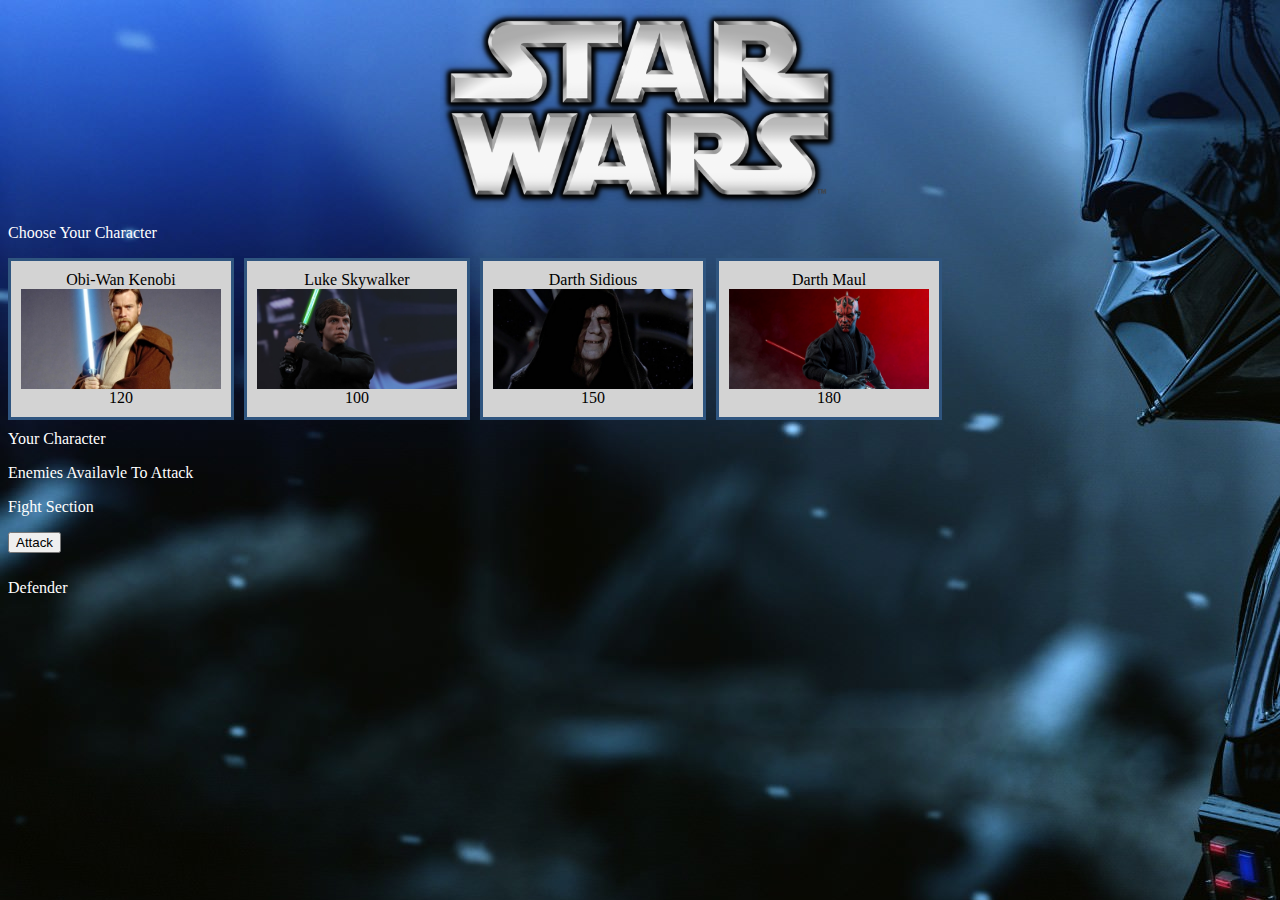
<file: test.html>
<html><head>
    <meta charset="utf-8">
    <meta http-equiv="X-UA-Compatible" content="IE=edge">
    <title>Star Wars RPG Game</title>
    <meta name="viewport" content="width=device-width, initial-scale=1">
    <link href="https://fonts.googleapis.com/css?family=Ubuntu" rel="stylesheet">
    <link rel="stylesheet" href="https://stackpath.bootstrapcdn.com/bootstrap/4.1.3/css/bootstrap.min.css" integrity="sha384-MCw98/SFnGE8fJT3GXwEOngsV7Zt27NXFoaoApmYm81iuXoPkFOJwJ8ERdknLPMO" crossorigin="anonymous">
    <script src="https://cdnjs.cloudflare.com/ajax/libs/jquery/3.2.1/jquery.min.js"></script>
    <link rel="stylesheet" type="text/css" media="screen" href="assets/css/style.css">
    <script src="assets/javascript/game.js"></script>
</head>
<body>
    <div class="container text-monospace">
        <div class="row">
            <div class="col">
                <img id="logo" src="assets/images/logo.png">
            </div>
        </div>
        <p id ="choose">Choose Your Character</p>
        <div id="startArea">
             <div class="characterBox available">
                <p class="name" value="Obi-Wan Kenobi">Obi-Wan Kenobi</p>
                <img src="assets/images/obi.jpg" alt="obi-wan-kenobi">
                <p class="score" Health_Points=120 Attack_Power=50 Counter_Attack_Power=10>120</p>
            </div>
            <div class="characterBox available">
                <p class="name" value="Luke Skywalker">Luke Skywalker</p>
                <img src="assets/images/Luke.jpg" alt="Luke Skywalker">
                <p class="score" Health_Points=100 Attack_Power=15 Counter_Attack_Power=15>100</p>
            </div>
            <div class="characterBox available">
                <p class="name" value="Darth Sidious">Darth Sidious</p>
                <img src="assets/images/sidious.jpg" alt="Darth Sidious">
                <p class="score" Health_Points=150 Attack_Power=10 Counter_Attack_Power=5>150</p>
            </div>
            <div class="characterBox available">
                <p class="name" value="Darth Maul">Darth Maul</p>
                <img src="assets/images/maul.jpg" alt="Darth Maul">
                <p class="score" Health_Points=180 Attack_Power=5 Counter_Attack_Power=10>180</p>
            </div>

        </div>
        <p>Your Character</p>
        <div id="yourCharacter"></div>
        <p>Enemies Availavle To Attack</p>
        <div id="enemiesArea"></div>
        <p>Fight Section</p>
        <button id ="attack_button" type="button" class="btn btn-dark disabled">Attack</button>
        <p>Defender</p>
        <div id="defenderArea"></div>
        <br>
        <div id="gameInfo" ></div>
        <button id="restart_button" type="button" class="btn btn-dark">Restart</button>
        <br><br><br><br><br><br>

    </div>

    
    

</body>
</html>
</file>
<file: assets/css/style.css>
body{
    background-image: url("../images/Star-Wars.jpeg");
    /* background-size: cover;    */
    background-repeat: no-repeat;
    background-attachment: fixed; 
}
.h1{
    color: white;
}
div, button{
    margin-bottom: 10px;
}
#logo{
    width: 400px;
    height: auto;
    display: block;
    margin-left: auto;
    margin-right: auto;
}
#game_icon{
    width: 200px;
    height: auto;
}
p{
    clear: both;
    color: white;
}
.characterBox {
    width: 200px;
    float: left;
    padding: 10px;
    margin-right: 10px;
    /* margin-bottom: 10px; */
    background-color: lightgray;
    text-align: center;
}
.characterBox > p{
    color: black;
    margin: 0px;
}
.enemiesBox{
    background-color: red;
    width: 200px;
}
#gameInfo{
    clear: both;
}
#startArea > div {
    border: 3px solid #2f557f;
}
#yourCharacter > div {
    border: 4px double #2f557f;
}
#enemiesArea > div > div{
    border: 3px solid #e36520;
}
#defenderArea > div {
    border: 4px double #e36520;
}
img {
    width: 100%;
    height: auto;
}
#restart_button{
    visibility: hidden;
}
</file>
